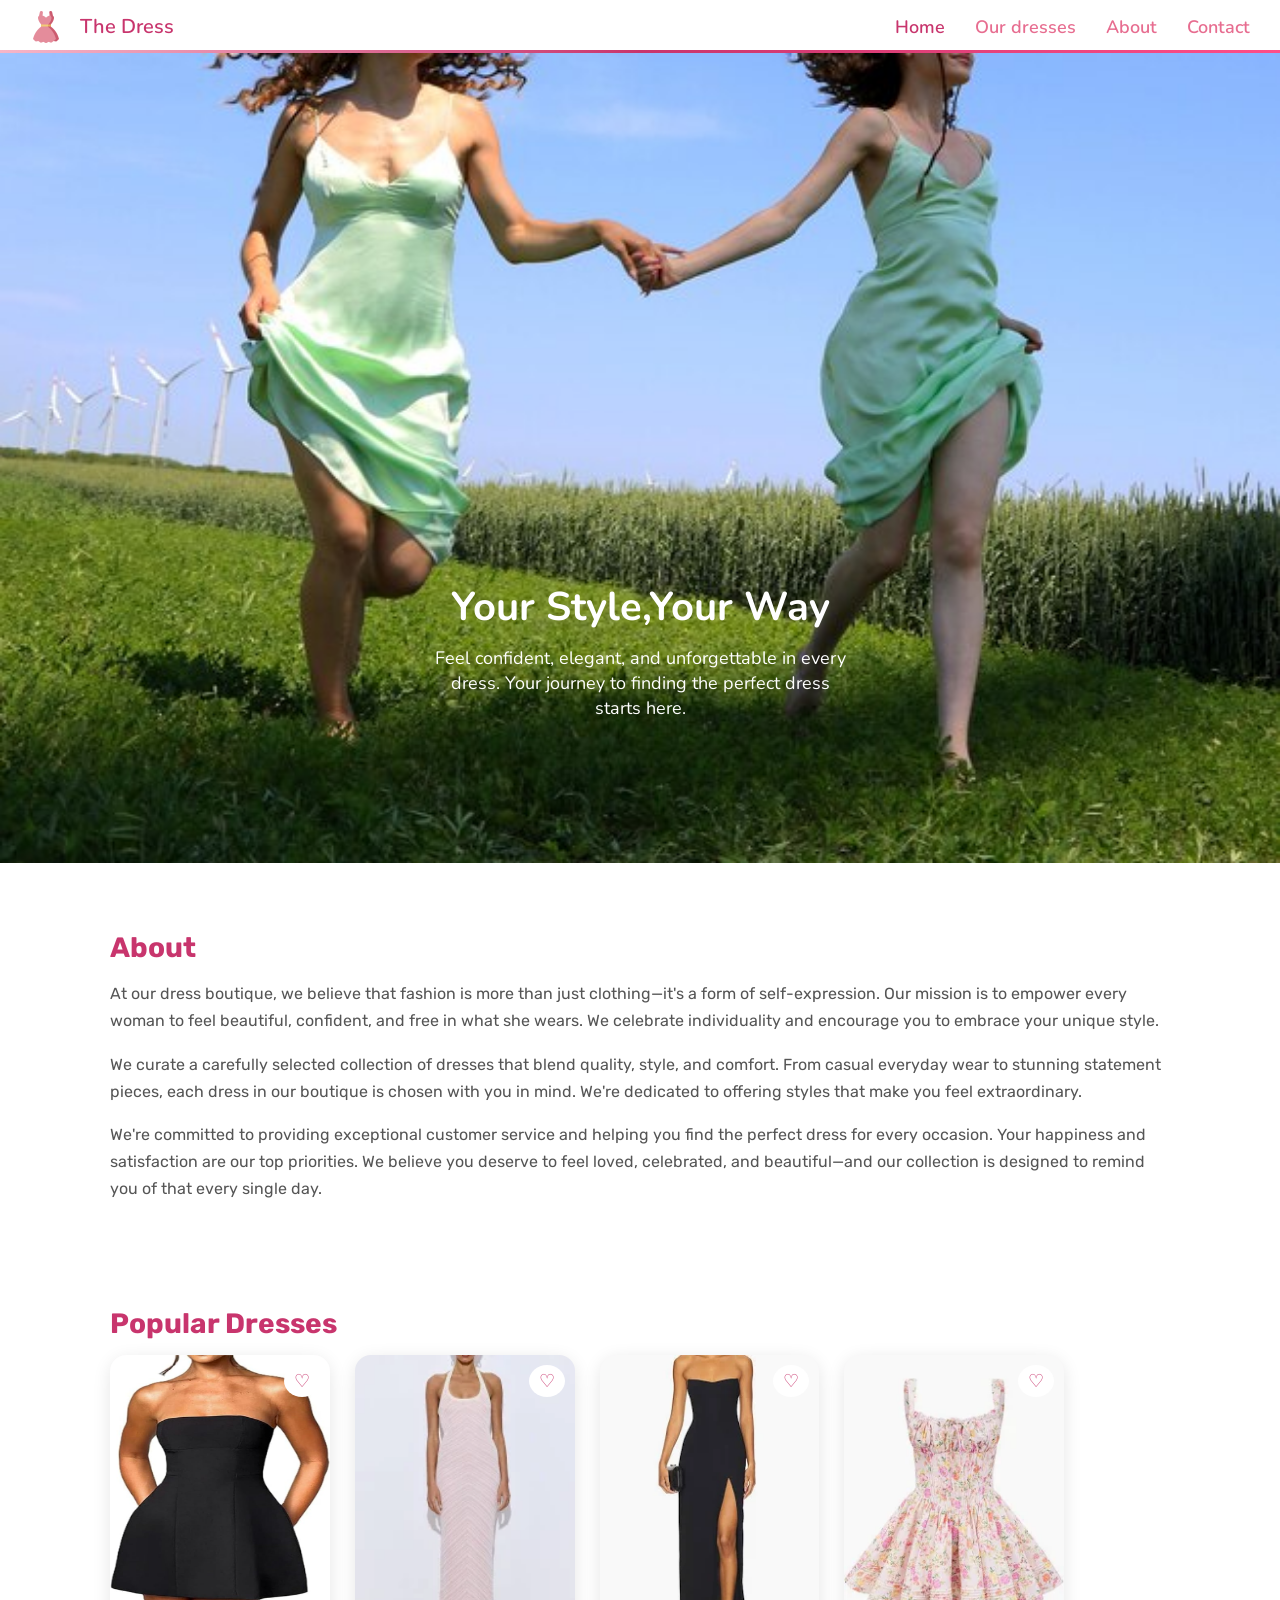
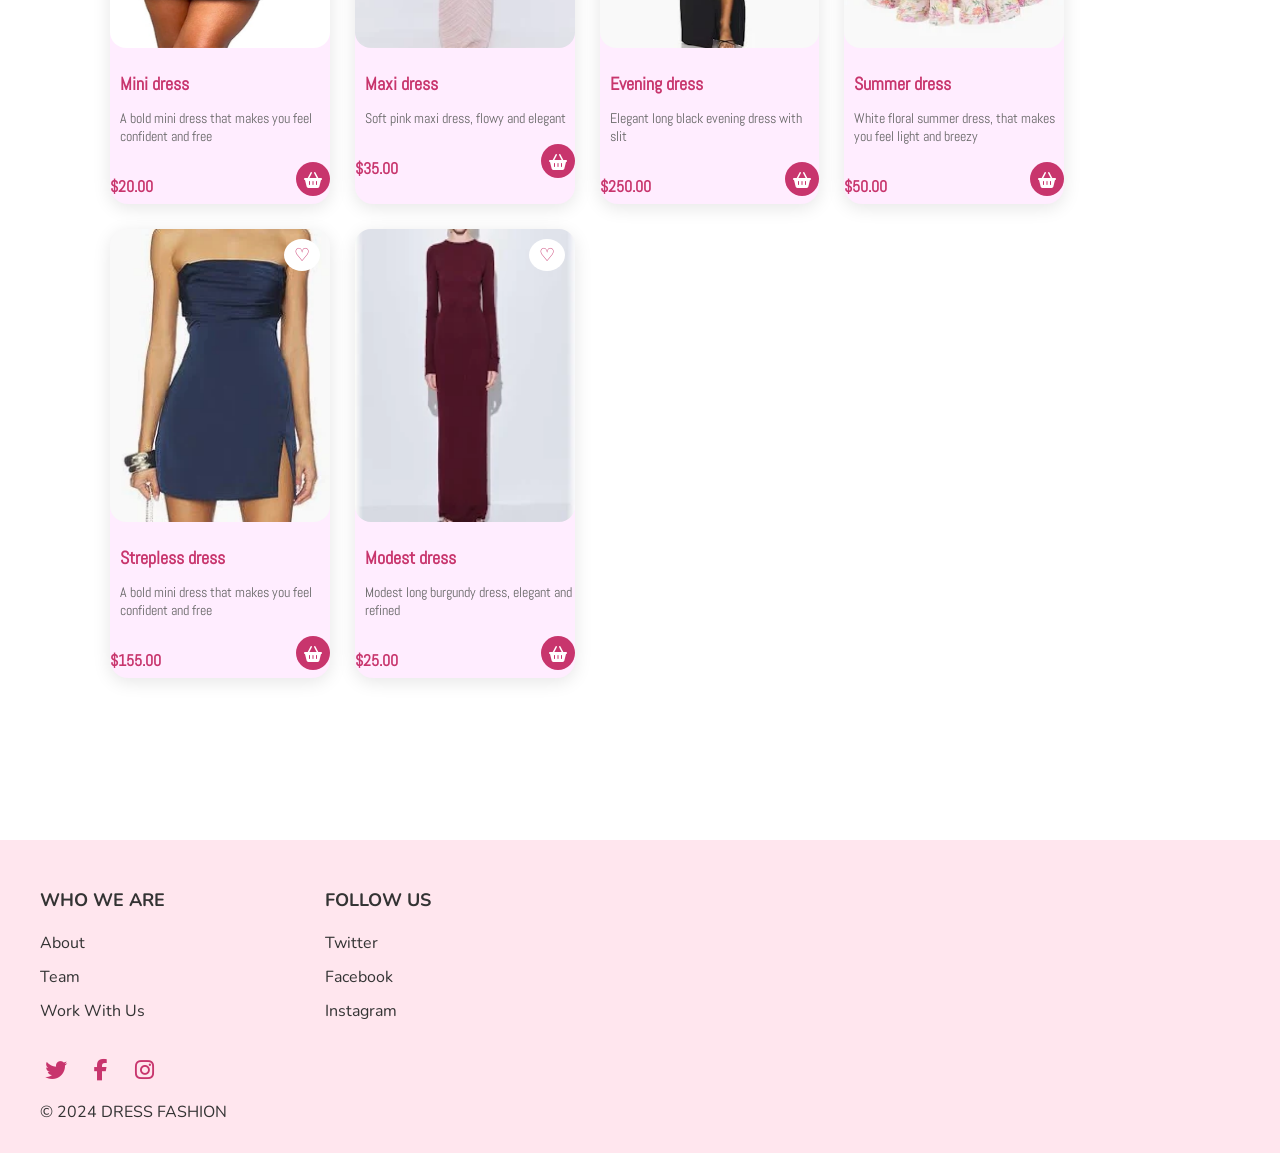
<file: index.html>
<!DOCTYPE html>
<html lang="en">

<head>
    <meta charset="UTF-8">
    <meta name="viewport" content="width=device-width, initial-scale=1.0">
    <title>Dress Shop</title>
    <link rel="stylesheet" href="index.css">
    <link rel="stylesheet" href="https://cdnjs.cloudflare.com/ajax/libs/font-awesome/6.5.0/css/all.min.css">
    <link rel="preconnect" href="https://fonts.googleapis.com">
    <link rel="preconnect" href="https://fonts.gstatic.com" crossorigin>
    <link
        href="https://fonts.googleapis.com/css2?family=Abel&family=Nunito:ital,wght@0,200..1000;1,200..1000&family=Rubik:ital,wght@0,300..900;1,300..900&display=swap"
        rel="stylesheet">
</head>

<body id="top">
    <header>
        <div class="logo_group">
            <img class="logo" src="images/dress_4305471.png" alt="Logo">
            <p>The Dress</p>
        </div>
        <a href="#menu" class="menu" aria-label="Open menu">
            <span></span>
            <span></span>
            <span></span>
        </a>
        <nav id="menu">
            <a href="#" class="close" aria-label="Close menu">✖</a>
            <a href="#" class="active">Home</a>
            <a href="about.html">Our dresses</a>
            <a href="#about_section">About</a>
            <a href="#footer_section">Contact</a>
        </nav>
    </header>
    <div id="wrapper">
        <main>
            <section class="hero">
                <div class="hero_text">
                    <h1>Your Style,Your Way</h1>
                    <p> Feel confident, elegant, and unforgettable in every dress. Your journey to finding the perfect
                        dress starts here. </p>
                </div>
                <img src="./images/girl_in_field.jpg" alt="dress">
            </section>
            <section id="about_section" class="about">
                <h2>About</h2>
                <p>At our dress boutique, we believe that fashion is more than just clothing—it's a form of
                    self-expression. Our mission is to empower every woman to feel beautiful, confident, and free in
                    what she wears. We celebrate individuality and encourage you to embrace your unique style.
                </p>
                <p>
                    We curate a carefully selected collection of dresses that blend quality, style, and comfort. From
                    casual everyday wear to stunning statement pieces, each dress in our boutique is chosen with you in
                    mind. We're dedicated to offering styles that make you feel extraordinary.
                </p>
                <p>
                    We're committed to providing exceptional customer service and helping you find the perfect dress for
                    every occasion. Your happiness and satisfaction are our top priorities. We believe you deserve to
                    feel loved, celebrated, and beautiful—and our collection is designed to remind you of that every
                    single day.
                </p>
            </section>
            <section class="popular">
                <h2>Popular Dresses</h2>
                <div class="cards">
                    <div class="card">
                        <img src="./images/mini_dress.jpg" alt="Mini Dress">
                        <span class="heart">♡</span>
                        <h3>Mini dress</h3>
                        <p>A bold mini dress that makes you feel confident and free</p>
                        <div class="card-bottom">
                            <span>$20.00</span>
                            <button class="cart-btn">
                                <i class="fa-solid fa-basket-shopping"></i>
                            </button>
                        </div>
                    </div>
                    <div class="card">
                        <img src="./images/maxi_dress.webp" alt="Maxi Dress">
                        <span class="heart">♡</span>
                        <h3>Maxi dress</h3>
                        <p>Soft pink maxi dress, flowy and elegant</p>
                        <div class="card-bottom">
                            <span>$35.00</span>
                            <button class="cart-btn">
                                <i class="fa-solid fa-basket-shopping"></i>
                            </button>
                        </div>
                    </div>
                    <div class="card">
                        <img src="./images/evening_dress.webp" alt="Evening Dress">
                        <span class="heart">♡</span>
                        <h3>Evening dress</h3>
                        <p>Elegant long black evening dress with slit</p>
                        <div class="card-bottom">
                            <span>$250.00</span>
                            <button class="cart-btn">
                                <i class="fa-solid fa-basket-shopping"></i>
                            </button>
                        </div>
                    </div>
                    <div class="card">
                        <img src="./images/summer_dress.webp" alt="Summer Dress">
                        <span class="heart">♡</span>
                        <h3>Summer dress</h3>
                        <p>White floral summer dress, that makes you feel light and breezy</p>
                        <div class="card-bottom">
                            <span>$50.00</span>
                            <button class="cart-btn">
                                <i class="fa-solid fa-basket-shopping"></i>
                            </button>
                        </div>
                    </div>
                    <div class="card">
                        <img src="./images/strepless_dress.webp" alt="Strepless Dress">
                        <span class="heart">♡</span>
                        <h3>Strepless dress</h3>
                        <p>A bold mini dress that makes you feel confident and free</p>
                        <div class="card-bottom">
                            <span>$155.00</span>
                            <button class="cart-btn">
                                <i class="fa-solid fa-basket-shopping"></i>
                            </button>
                        </div>
                    </div>
                    <div class="card">
                        <img src="./images/modest_dress.webp" alt="Modest Dress">
                        <span class="heart">♡</span>
                        <h3>Modest dress</h3>
                        <p>Modest long burgundy dress, elegant and refined</p>
                        <div class="card-bottom">
                            <span>$25.00</span>
                            <button class="cart-btn">
                                <i class="fa-solid fa-basket-shopping"></i>
                            </button>
                        </div>
                    </div>
                </div>
            </section>
        </main>
    </div>
    <footer>
        <section id="footer_section" class="footer-columns">
            <div class="footer-column">
                <h3>WHO WE ARE</h3>
                <a href="#about_section">About</a>
                <a href="#">Team</a>
                <a href="#">Work With Us</a>
            </div>

            <div class="footer-column">
                <h3>FOLLOW US</h3>
                <a href="https://www.twitter.com" target="_blank">Twitter</a>
                <a href="https://www.facebook.com" target="_blank">Facebook</a>
                <a href="https://www.instagram.com" target="_blank">Instagram</a>
            </div>
        </section>

        <div class="footer-bottom">
            <div class="social-icons">
                <a href="https://www.twitter.com" target="_blank">
                    <i class="fa-brands fa-twitter social-icon"></i>
                </a>

                <a href="https://www.facebook.com" target="_blank">
                    <i class="fa-brands fa-facebook-f social-icon"></i>
                </a>

                <a href="https://www.instagram.com" target="_blank">
                    <i class="fa-brands fa-instagram social-icon"></i>
                </a>
            </div>

            <p>© 2024 DRESS FASHION</p>
        </div>
    </footer>
    <a href="#top" class="scroll-top" aria-label="Back to top">
        <i class="fa-solid fa-arrow-up"></i>
    </a>
</body>

</html>
</file>
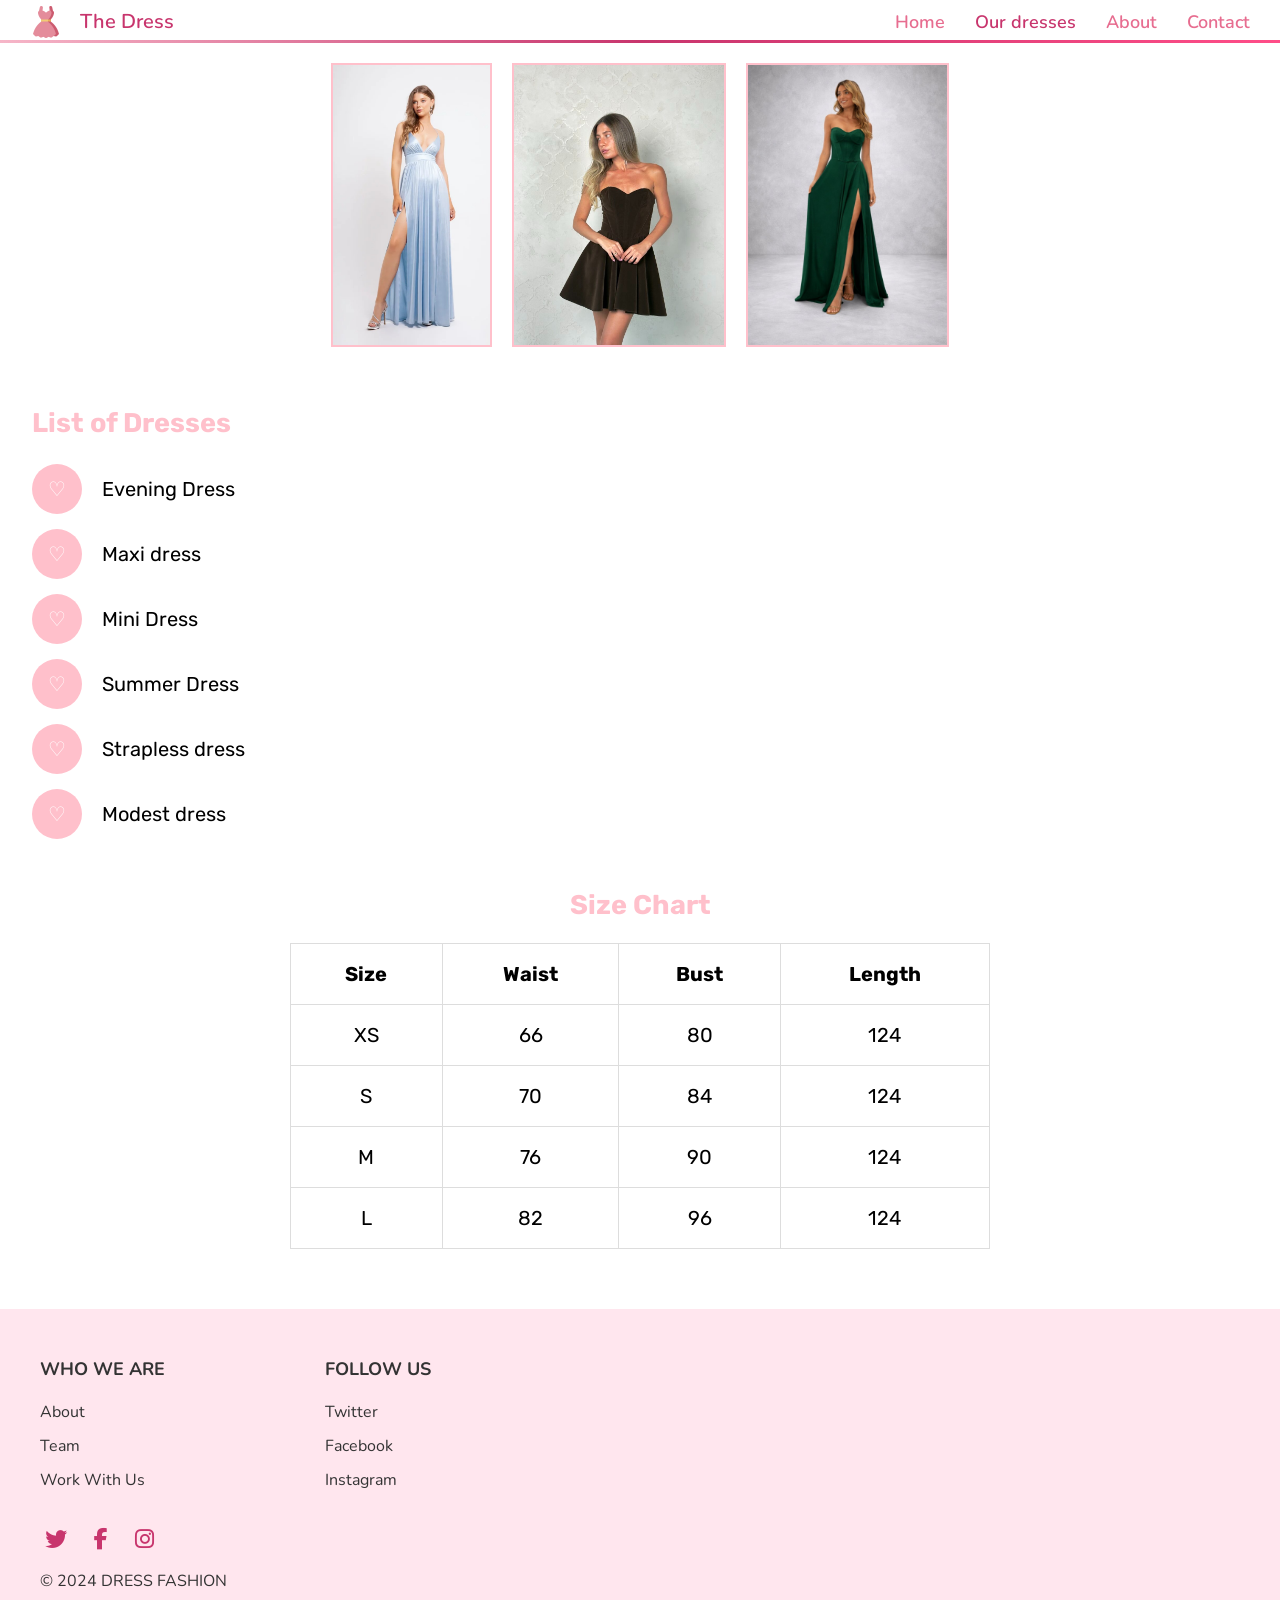
<file: about.html>
<!DOCTYPE html>
<html lang="en">

<head>
    <meta charset="UTF-8">
    <title>virtual-shop</title>
    <meta name="viewport" content="width=device-width, initial-scale=1.0">
    <link rel="stylesheet" href="about.css">
    <link rel="stylesheet" href="https://cdnjs.cloudflare.com/ajax/libs/font-awesome/6.5.0/css/all.min.css">
    <link rel="preconnect" href="https://fonts.googleapis.com">
    <link rel="preconnect" href="https://fonts.gstatic.com" crossorigin>
    <link
        href="https://fonts.googleapis.com/css2?family=Abel&family=Nunito:ital,wght@0,200..1000;1,200..1000&family=Rubik:ital,wght@0,300..900;1,300..900&display=swap"
        rel="stylesheet">
</head>

<body id="top">
    <header>
        <div class="logo_group">
            <img class="logo" src="images/dress_4305471.png" alt="Logo">
            <p>The Dress</p>
        </div>
        <a href="#menu" class="menu" aria-label="Open menu">
            <span></span>
            <span></span>
            <span></span>
        </a>
        <nav id="menu">
            <a href="#" class="close" aria-label="Close menu">✖</a>
            <a href="index.html">Home</a>
            <a href="about.html" class="active">Our dresses</a>
            <a href="index.html#about_section">About</a>
            <a href="#footer_section">Contact</a>
        </nav>
    </header>


    <main>
        <div class="dresses-gallery">
            <img class="dress-right" src="images/dress1.png" alt="Dress 1">
            <img class="dress-middle" src="images/dress2.png" alt="Dress 2">
            <img class="dress-left" src="images/dress3.png" alt="Dress 3">
        </div>

        <section class="list-section">
            <h2>List of Dresses</h2>

            <div class="list-item">
                <div class="icon-circle">♡</div>
                <p>Evening Dress</p>
            </div>

            <div class="list-item">
                <div class="icon-circle">♡</div>
                <p>Maxi dress</p>
            </div>

            <div class="list-item">
                <div class="icon-circle">♡</div>
                <p>Mini Dress</p>
            </div>

            <div class="list-item">
                <div class="icon-circle">♡</div>
                <p>Summer Dress</p>
            </div>
            <div class="list-item">
                <div class="icon-circle">♡</div>
                <p>Strapless dress</p>
            </div>
            <div class="list-item">
                <div class="icon-circle">♡</div>
                <p>Modest dress</p>
            </div>
        </section>

        <section class="size-section">
            <h2>Size Chart</h2>

            <div class="table-wrapper">
                <table class="size-table">
                    <tr>
                        <th>Size</th>
                        <th>Waist</th>
                        <th>Bust</th>
                        <th>Length</th>
                    </tr>

                    <tr>
                        <td>XS</td>
                        <td>66</td>
                        <td>80</td>
                        <td>124</td>
                    </tr>

                    <tr>
                        <td>S</td>
                        <td>70</td>
                        <td>84</td>
                        <td>124</td>
                    </tr>

                    <tr>
                        <td>M</td>
                        <td>76</td>
                        <td>90</td>
                        <td>124</td>
                    </tr>

                    <tr>
                        <td>L</td>
                        <td>82</td>
                        <td>96</td>
                        <td>124</td>
                    </tr>
                </table>
            </div>
        </section>

    </main>

    <footer>
        <section id="footer_section" class="footer-columns">
            <div class="footer-column">
                <h3>WHO WE ARE</h3>
                <a href="#">About</a>
                <a href="#">Team</a>
                <a href="#">Work With Us</a>
            </div>

            <div class="footer-column">
                <h3>FOLLOW US</h3>
                <a href="https://www.twitter.com" target="_blank">Twitter</a>
                <a href="https://www.facebook.com" target="_blank">Facebook</a>
                <a href="https://www.instagram.com" target="_blank">Instagram</a>
            </div>
        </section>

        <div class="footer-bottom">
            <div class="social-icons">
                <a href="https://www.twitter.com" target="_blank">
                    <i class="fa-brands fa-twitter social-icon"></i>
                </a>

                <a href="https://www.facebook.com" target="_blank">
                    <i class="fa-brands fa-facebook-f social-icon"></i>
                </a>

                <a href="https://www.instagram.com" target="_blank">
                    <i class="fa-brands fa-instagram social-icon"></i>
                </a>
            </div>

            <p>© 2024 DRESS FASHION</p>
        </div>
    </footer>
    <a href="#top" class="scroll-top" aria-label="Back to top">
        <i class="fa-solid fa-arrow-up"></i>
    </a>
</body>

</html>
</file>
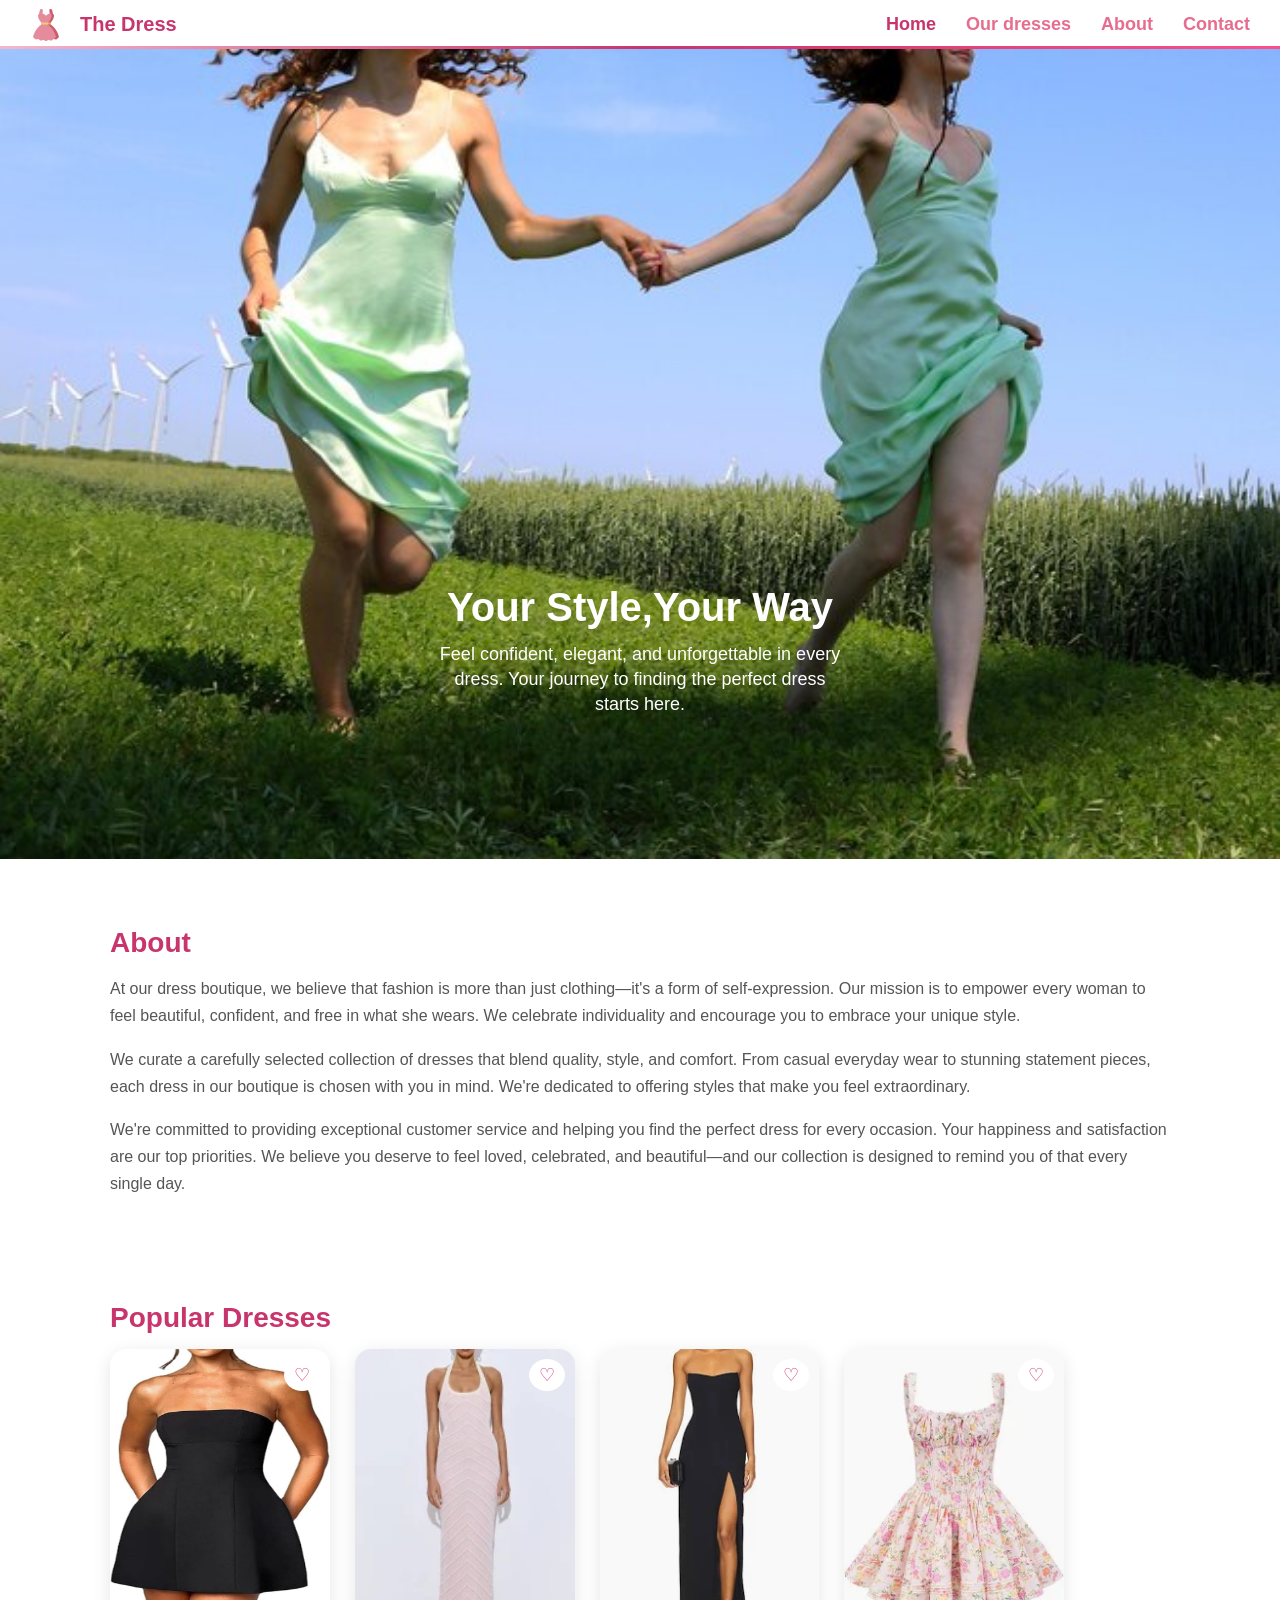
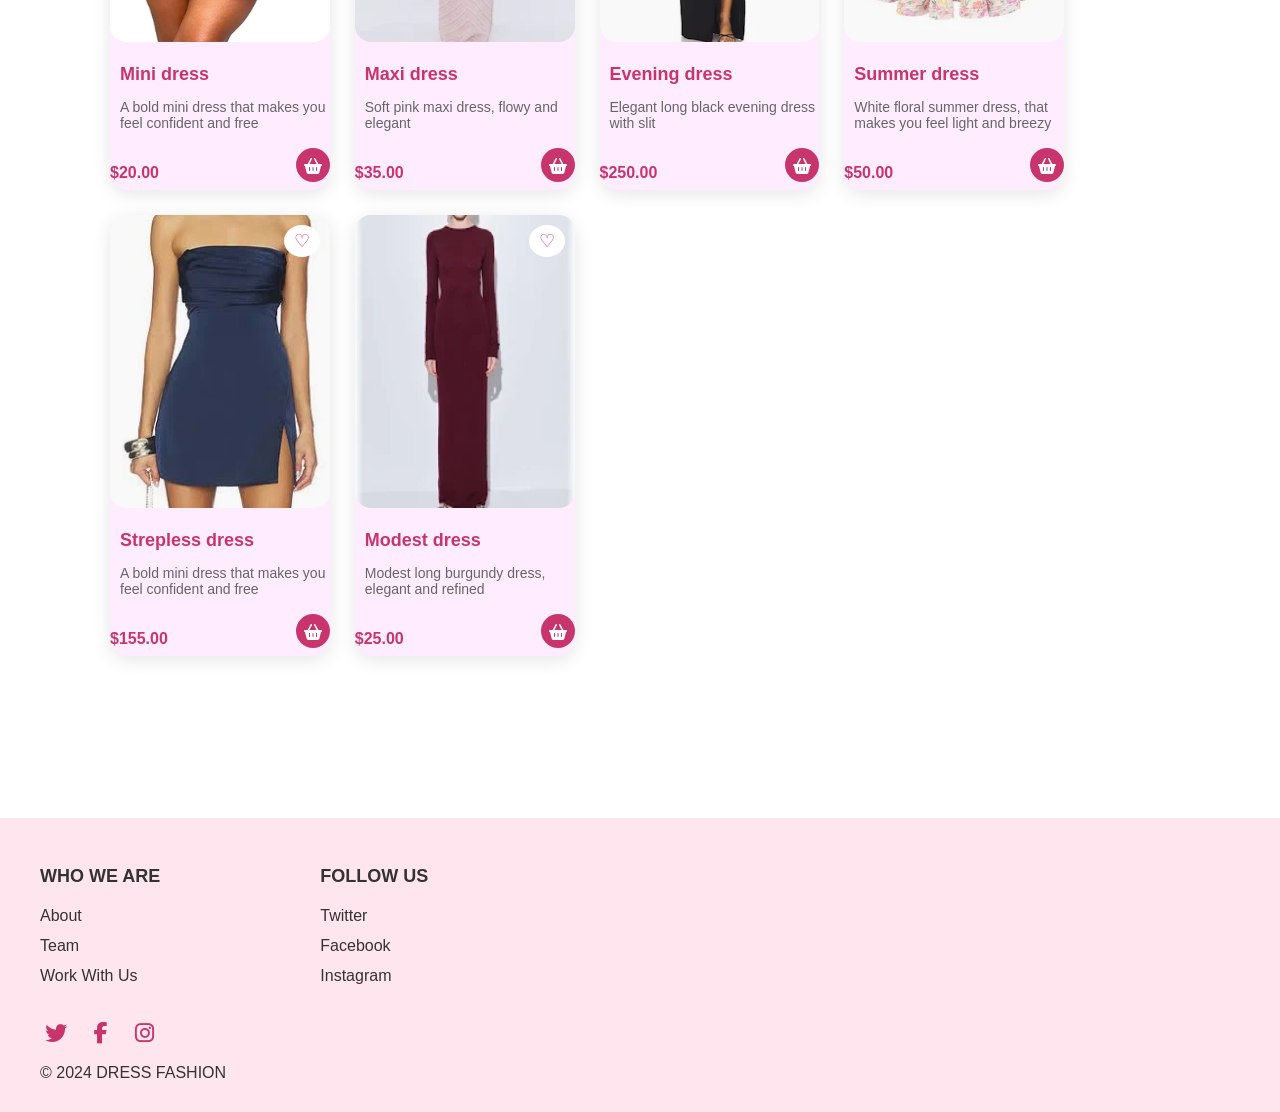
<file: home.html>
<!DOCTYPE html>
<html lang="en">

<head>
    <meta charset="UTF-8">
    <meta name="viewport" content="width=device-width, initial-scale=1.0">
    <title>Dress Shop</title>
    <link rel="stylesheet" href="home.css">
    <link rel="stylesheet" href="https://cdnjs.cloudflare.com/ajax/libs/font-awesome/6.5.0/css/all.min.css">
</head>

<body id="top">
    <header>
        <div class="logo_group">
            <img class="logo" src="images/dress_4305471.png" alt="Logo">
            <p>The Dress</p>
        </div>
        <a href="#menu" class="menu" aria-label="Open menu">
            <span></span>
            <span></span>
            <span></span>
        </a>
        <nav id="menu">
            <a href="#" class="close" aria-label="Close menu">✖</a>
            <a href="#" class="active">Home</a>
            <a href="about.html">Our dresses</a>
            <a href="#about_section">About</a>
            <a href="#footer_section">Contact</a>
        </nav>
    </header>
    <div id="wrapper">
        <main>
            <section class="hero">
                <div class="hero_text">
                    <h1>Your Style,Your Way</h1>
                    <p> Feel confident, elegant, and unforgettable in every dress. Your journey to finding the perfect
                        dress starts here. </p>
                </div>
                <img src="./images/girl_in_field.jpg" alt="dress">
            </section>
            <section id="about_section" class="about">
                <h2>About</h2>
                <p>At our dress boutique, we believe that fashion is more than just clothing—it's a form of
                    self-expression. Our mission is to empower every woman to feel beautiful, confident, and free in
                    what she wears. We celebrate individuality and encourage you to embrace your unique style.
                </p>
                <p>
                    We curate a carefully selected collection of dresses that blend quality, style, and comfort. From
                    casual everyday wear to stunning statement pieces, each dress in our boutique is chosen with you in
                    mind. We're dedicated to offering styles that make you feel extraordinary.
                </p>
                <p>
                    We're committed to providing exceptional customer service and helping you find the perfect dress for
                    every occasion. Your happiness and satisfaction are our top priorities. We believe you deserve to
                    feel loved, celebrated, and beautiful—and our collection is designed to remind you of that every
                    single day.
                </p>
            </section>
            <section class="popular">
                <h2>Popular Dresses</h2>
                <div class="cards">
                    <div class="card">
                        <img src="./images/mini_dress.jpg" alt="Mini Dress">
                        <span class="heart">♡</span>
                        <h3>Mini dress</h3>
                        <p>A bold mini dress that makes you feel confident and free</p>
                        <div class="card-bottom">
                            <span>$20.00</span>
                            <button class="cart-btn">
                                <i class="fa-solid fa-basket-shopping"></i>
                            </button>
                        </div>
                    </div>
                    <div class="card">
                        <img src="./images/maxi_dress.webp" alt="Maxi Dress">
                        <span class="heart">♡</span>
                        <h3>Maxi dress</h3>
                        <p>Soft pink maxi dress, flowy and elegant</p>
                        <div class="card-bottom">
                            <span>$35.00</span>
                            <button class="cart-btn">
                                <i class="fa-solid fa-basket-shopping"></i>
                            </button>
                        </div>
                    </div>
                    <div class="card">
                        <img src="./images/evening_dress.webp" alt="Evening Dress">
                        <span class="heart">♡</span>
                        <h3>Evening dress</h3>
                        <p>Elegant long black evening dress with slit</p>
                        <div class="card-bottom">
                            <span>$250.00</span>
                            <button class="cart-btn">
                                <i class="fa-solid fa-basket-shopping"></i>
                            </button>
                        </div>
                    </div>
                    <div class="card">
                        <img src="./images/summer_dress.webp" alt="Summer Dress">
                        <span class="heart">♡</span>
                        <h3>Summer dress</h3>
                        <p>White floral summer dress, that makes you feel light and breezy</p>
                        <div class="card-bottom">
                            <span>$50.00</span>
                            <button class="cart-btn">
                                <i class="fa-solid fa-basket-shopping"></i>
                            </button>
                        </div>
                    </div>
                    <div class="card">
                        <img src="./images/strepless_dress.webp" alt="Strepless Dress">
                        <span class="heart">♡</span>
                        <h3>Strepless dress</h3>
                        <p>A bold mini dress that makes you feel confident and free</p>
                        <div class="card-bottom">
                            <span>$155.00</span>
                            <button class="cart-btn">
                                <i class="fa-solid fa-basket-shopping"></i>
                            </button>
                        </div>
                    </div>
                    <div class="card">
                        <img src="./images/modest_dress.webp" alt="Modest Dress">
                        <span class="heart">♡</span>
                        <h3>Modest dress</h3>
                        <p>Modest long burgundy dress, elegant and refined</p>
                        <div class="card-bottom">
                            <span>$25.00</span>
                            <button class="cart-btn">
                                <i class="fa-solid fa-basket-shopping"></i>
                            </button>
                        </div>
                    </div>
                </div>
            </section>
        </main>
    </div>
    <footer>
        <section id="footer_section" class="footer-columns">
            <div class="footer-column">
                <h3>WHO WE ARE</h3>
                <a href="#footer">About</a>
                <a href="#footer">Team</a>
                <a href="#footer">Work With Us</a>
            </div>

            <div class="footer-column">
                <h3>FOLLOW US</h3>
                <a href="https://www.twitter.com" target="_blank">Twitter</a>
                <a href="https://www.facebook.com" target="_blank">Facebook</a>
                <a href="https://www.instagram.com" target="_blank">Instagram</a>
            </div>
        </section>

        <section class="footer-bottom">
            <div class="social-icons">
                <a href="https://www.twitter.com" target="_blank">
                    <i class="fa-brands fa-twitter social-icon"></i>
                </a>

                <a href="https://www.facebook.com" target="_blank">
                    <i class="fa-brands fa-facebook-f social-icon"></i>
                </a>

                <a href="https://www.instagram.com" target="_blank">
                    <i class="fa-brands fa-instagram social-icon"></i>
                </a>
            </div>

            <p>© 2024 DRESS FASHION</p>
        </section>
    </footer>
    <a href="#top" class="scroll-top" aria-label="Back to top">
        <i class="fa-solid fa-arrow-up"></i>
    </a>
</body>

</html>
</file>
<file: index.css>
html {
    scroll-behavior: smooth;
}

#wrapper {
    max-width: 1200px;
    margin: 0 auto;
    padding: 0 20px;

}

body {
    font-family: 'Nunito', sans-serif;
    background-color: white;
    color: #333;
    overflow-x: hidden;
    margin: 0 0;
}

header {
    width: 100%;
    display: flex;
    align-items: center;
    justify-content: space-between;
    padding: 5px 30px;
    box-sizing: border-box;
    background-color: white;
    position: relative;
    font-family: 'Nunito', sans-serif;

}

header::after {
    content: "";
    position: absolute;
    bottom: 0;
    left: 0;
    width: 100%;
    height: 3px;

    background: linear-gradient(to right,
            #f6b6c8,
            #c8356d,
            #ff4d88);
}

.logo_group {
    display: flex;
    align-items: center;
    gap: 10px;
}

.logo_group img {
    width: 32px;
    height: 32px;
    display: block;

}

.logo_group p {
    font-size: 20px;
    font-weight: 600;
    color: #c8356d;
    margin: 8px;
    font-family: 'Nunito', sans-serif;

}

nav {
    display: flex;
    gap: 30px;
}

nav a {
    text-decoration: none;
    color: #e76d90;
    font-size: 18px;
    font-weight: 600;
}

nav a:hover,
nav a:focus,
nav a.active {
    color: #c8356d;
}


.menu {
    display: none;
    width: 38px;
    height: 38px;
    border-radius: 50%;
    align-items: center;
    justify-content: center;
    flex-direction: column;
    gap: 5px;
    cursor: pointer;
    background-color: white;
    z-index: 30;
    text-decoration: none;
}

.menu span {
    width: 20px;
    height: 3px;
    background-color: #c8356d;
    border-radius: 3px;
}

.close {
    display: none;
}

.hero {
    position: relative;
    width: 100vw;
    height: 90vh;
    margin-left: calc(50% - 50vw);
    overflow: hidden;
    display: flex;
    align-items: center;
    justify-content: center;
}

.hero_text {
    position: absolute;
    left: 50%;
    bottom: 15%;
    transform: translateX(-50%);
    width: min(75%, 420px);
    padding: clamp(10px, 2.5vw, 20px);
    color: white;
    text-align: center;
    z-index: 2;
}

.hero_text h1 {
    font-size: clamp(20px, 4vw, 40px);
    margin-bottom: 12px;
    font-family: 'Nunito', sans-serif;

}

.hero_text p {
    font-size: clamp(12px, 2vw, 18px);
    line-height: 1.4;
    margin: 0 auto;
    max-width: 45ch;
    font-family: 'Nunito', sans-serif;

}

.hero img {
    width: 100%;
    height: 100%;
    display: block;
    object-fit: fill;
    position: absolute;
    top: 0;
    left: 0;
}

.about {
    padding: 45px 70px;
}

.about h2,
.popular h2 {
    color: #c8356d;
    font-size: 28px;
    margin-bottom: 15px;
    font-family: 'Rubik', sans-serif;
}

.about p {
    line-height: 1.7;
    color: #555;
    font-family: 'Rubik', sans-serif;
}

.popular {
    padding: 20px 70px 70px;
}

.cards {
    display: grid;
    width: 90%;
    grid-template-columns: repeat(auto-fit, minmax(200px, 1fr));
    gap: 25px;
    justify-items: center;
    padding-bottom: 32px;
}

.card {
    width: 100%;
    max-width: 280px;
    justify-self: center;
    background-color: #ffedff;
    border-radius: 18px;
    padding: 0px;
    box-shadow: 0 4px 18px rgba(0, 0, 0, 0.1);
    position: relative;
}

.card img {
    width: 100%;
    aspect-ratio: 3 / 4;
    border-radius: 16px;
    overflow: hidden;
    background-color: white;
}

.heart {
    position: absolute;
    top: 10px;
    right: 10px;
    width: 20px;
    height: 20px;
    display: flex;
    align-items: center;
    justify-content: center;
    font-size: 18px;
    color: #c8356d;
    background-color: white;
    border-radius: 50%;
    padding: 6px 8px;
    cursor: pointer;
}

.heart:hover {
    color: #ff4d88;
    transform: scale(1.2);
}

.card h3 {
    font-size: 18px;
    color: #c8356d;
    margin-bottom: 8px;
    margin-left: 10px;
    text-align: left;
    font-family: 'Abel', sans-serif;
}

.card p {
    font-size: 14px;
    color: #666666;
    margin-bottom: 15px;
    margin-left: 10px;
    text-align: left;
    padding-bottom: 10px;
    font-family: 'Abel', sans-serif;

}

.card-bottom {
    display: flex;
    justify-content: space-between;
    align-items: center;
}

.card-bottom span {
    color: #c8356d;
    font-weight: bold;
    font-family: 'Abel', sans-serif;

}

.card-bottom button {
    position: relative;
    width: 34px;
    height: 34px;
    bottom: 8px;
    border: none;
    border-radius: 50%;
    background-color: #c8356d;
    color: white;
    font-size: 22px;
    cursor: pointer;
}

.cart-btn i {
    font-size: 16px;
    color: white;
}

.cart-btn:hover {
    background-color: #ce2152;
}

.cart-btn:hover i {
    color: white;
}

footer {
    margin-top: 60px;
    background-color: #ffe6ee;
    padding: 30px 40px;
}

.footer-columns {
    display: flex;
    gap: 160px;
    flex-wrap: wrap;
}

.footer-column h3 {
    font-size: 18px;
    color: #333333;
    margin-bottom: 20px;
    font-family: 'Nunito', sans-serif;
}

.footer-column a {
    display: block;
    text-decoration: none;
    color: #333333;
    font-size: 16px;
    margin-bottom: 12px;
}

.footer-bottom {
    margin-top: 25px;
}


.social-icons {
    display: flex;
    gap: 22px;
    margin-bottom: 15px;
}

.social-icon {
    font-size: 22px;
    color: #c8356d;
    cursor: pointer;
    transition: 0.3s;
    padding: 0 0 5px 5px;
}

.social-icons a {
    color: #d63384;
    text-decoration: none;
}


.social-icon:hover {
    background-color: #ffedff;
    color: #c8356d;
    transform: scale(1.2);
}

.footer-bottom p {
    font-size: 16px;
    color: #333333;
    margin: 5px 5px 0 0;
    font-family: 'Nunito', sans-serif;

}

.scroll-top {
    position: fixed;
    bottom: 30px;
    right: 30px;
    width: 48px;
    height: 48px;
    border-radius: 50%;
    background-color: #c8356d;
    color: white;
    display: flex;
    align-items: center;
    justify-content: center;
    text-decoration: none;
    font-size: 18px;
    box-shadow: 0 4px 12px rgba(0, 0, 0, 0.2);
    z-index: 100;
    opacity: 0;
    transition: background-color 0.3s, transform 0.3s;
    animation: showScrollTop linear forwards;
    animation-timeline: scroll(root);
    animation-range: 50px 150px;
}

.scroll-top:hover {
    background-color: #a82856;
    transform: scale(1.1);
}

@keyframes showScrollTop {
    to {
        opacity: 1;
    }
}

/* Responsive Design - Tablet */
@media (max-width: 1024px) {
    .about {
        padding: 40px 40px;
    }

    .popular {
        padding: 20px 40px 60px;
    }

    .hero_text {
        padding: 50px 20px 30px;
        width: 90%;
        font-family: 'Nunito', sans-serif;

    }

    .hero_text h1 {
        font-size: 32px;
        font-family: 'Nunito', sans-serif;

    }

    .cards {
        gap: 15px;
        padding: 12px;
        grid-template-columns: repeat(auto-fit, minmax(180px, 1fr));
    }

    .card {
        max-width: 180px;
    }
}

@media (max-width: 768px) {
    header {
        width: 100%;
        height: 62px;
        margin-top: 18px;
        padding: 0 18px;
        position: relative;
        font-family: 'Nunito', sans-serif;
    }

    .menu {
        display: flex;
    }

    nav {
        position: fixed;
        top: 0;
        right: -260px;
        width: 240px;
        height: 100vh;
        background-color: white;
        border-left: 6px solid #f6b6c8;
        box-shadow: -8px 0 22px rgba(200, 53, 109, 0.18);
        display: flex;
        flex-direction: column;
        align-items: center;
        gap: 24px;
        padding-top: 90px;
        transition: right 0.35s ease;
        z-index: 20;
    }

    nav:target {
        right: 0;
    }

    .close {
        display: block;
        position: absolute;
        top: 20px;
        right: 20px;
        font-size: 24px;
        color: white;
        text-decoration: none;
        cursor: pointer;
    }

    nav a {
        color: #c8356d;
        font-size: 20px;
        font-family: 'Nunito', sans-serif;
    }

    .hero {
        flex-direction: column;
    }

    .hero_text {
        top: 60%;
        width: 78%;
        padding: 10px;
        font-family: 'Nunito', sans-serif;

    }

    .hero_text h1 {
        font-size: clamp(18px, 6vw, 26px);
        margin-bottom: 6px;
        font-family: 'Nunito', sans-serif;
    }

    .hero_text p {
        font-size: clamp(11px, 3vw, 14px);
        line-height: 1.3;
        font-family: 'Nunito', sans-serif;

    }

    .hero img {
        width: 100vw;
    }

    .about {
        padding: 30px 20px;
    }

    .about h2,
    .popular h2 {
        font-size: 24px;
        font-family: 'Rubik', sans-serif;
    }

    .about p {
        font-size: 14px;
        font-family: 'Rubik', sans-serif;
    }

    .popular {
        padding: 20px 20px 40px;
    }

    .cards {
        grid-template-columns: repeat(auto-fit, minmax(160px, 1fr));
        padding: 12px;
        gap: 15px;
    }

    .card {
        max-width: 160px;
    }

    .card img {
        height: 150px;
    }

    .footer-columns {
        flex-direction: column;
        gap: 30px;
    }
}
</file>
<file: about.css>
html {
    scroll-behavior: smooth;
}

body {
    margin: 0;
    font-family: 'Nunito', sans-serif;
    overflow-x: hidden;
}

header {
    width: 100%;
    display: flex;
    align-items: center;
    justify-content: space-between;
    padding: 0 30px;
    box-sizing: border-box;
    background-color: white;
    position: relative;
    font-family: 'Nunito', sans-serif;
}

header::after {
    content: "";
    position: absolute;
    bottom: 0;
    left: 0;
    width: 100%;
    height: 3px;

    background: linear-gradient(to right,
            #f6b6c8,
            #c8356d,
            #ff4d88);
}

.logo_group {
    display: flex;
    align-items: center;
    gap: 10px;
}

.logo_group img {
    width: 32px;
    height: 32px;
}

.logo_group p {
    font-size: 20px;
    font-weight: 600;
    color: #c8356d;
    margin: 8px;
    font-family: 'Nunito', sans-serif;

}

nav {
    display: flex;
    gap: 30px;
}

nav a {
    text-decoration: none;
    color: #e76d90;
    font-size: 18px;
    font-weight: 600;
    font-family: 'Nunito', sans-serif;

}

nav a:hover,
nav a:focus,
nav a.active {
    color: #c8356d;
}

.menu {
    display: none;
    width: 40px;
    height: 40px;
    border-radius: 50%;
    align-items: center;
    justify-content: center;
    flex-direction: column;
    gap: 5px;
    cursor: pointer;
    background-color: white;
    z-index: 30;
    text-decoration: none;
}

.menu span {
    width: 20px;
    height: 3px;
    background-color: #c8356d;
    border-radius: 3px;
    font-family: 'Nunito', sans-serif;

}

.close {
    display: none;
}

.dresses-gallery {
    display: flex;
    flex-wrap: wrap;
    gap: 20px;
    padding: 20px;
    justify-content: center;
    align-items: center;
}

.dresses-gallery img {
    height: 280px;
    width: auto;
    max-width: 100%;
    border: 2px solid #FFC0CB;
}

.list-section {
    margin-left: 32px;
    margin-top: 40px;
}

.list-section h2 {
    color: #FFC0CB;
    font-size: 27px;
    margin-bottom: 25px;
    font-family: 'Rubik', sans-serif;

}

.list-item {
    display: flex;
    align-items: center;
    margin-bottom: 15px;
}

.icon-circle {
    width: 50px;
    height: 50px;
    border-radius: 50%;
    background-color: #FFC0CB;
    color: white;

    display: flex;
    align-items: center;
    justify-content: center;

    font-size: 20px;
    margin-right: 20px;
}

.list-item p {
    font-size: 20px;
    margin: 0;
    color: black;
    font-family: 'Rubik', sans-serif;

}

.size-section {
    margin-top: 50px;
    margin-left: 32px;
    margin-right: 32px;
}

.size-section h2 {
    text-align: center;
    color: #FFC0CB;
    font-size: 27px;
    font-family: 'Rubik', sans-serif;

}

.table-wrapper {
    width: 100%;
    overflow-x: auto;
}

.size-table {
    border-collapse: collapse;
    width: 700px;
    max-width: 100%;
    margin: 0 auto;
    text-align: center;
    font-size: 20px;
}

.size-table th,
.size-table td {
    border: 1px solid #dddddd;
    padding: 18px;
    font-family: 'Rubik', sans-serif;

}

.size-table th {
    font-weight: bold;
    font-family: 'Rubik', sans-serif;

}

footer {
    margin-top: 60px;
    background-color: #ffe6ee;
    padding: 30px 40px;
}

.footer-columns {
    display: flex;
    gap: 160px;
    flex-wrap: wrap;
}

.footer-column h3 {
    font-size: 18px;
    color: #333333;
    margin-bottom: 20px;
    font-family: 'Nunito', sans-serif;

}

.footer-column a {
    display: block;
    text-decoration: none;
    color: #333333;
    font-size: 16px;
    margin-bottom: 12px;
}

.footer-bottom {
    margin-top: 25px;
}

.social-icons {
    display: flex;
    gap: 22px;
    margin-bottom: 15px;
}

.social-icons a {
    color: #d63384;
    text-decoration: none;
}

.social-icon {
    font-size: 22px;
    color: #c8356d;
    cursor: pointer;
    transition: 0.3s;
    padding: 0 0 5px 5px;
}

.social-icon:hover {
    background-color: #ffedff;
    color: #c8356d;
    transform: scale(1.2);
}

.footer-bottom p {
    font-size: 16px;
    color: #333333;
    margin: 0;
    font-family: 'Nunito', sans-serif;
}

.scroll-top {
    position: fixed;
    bottom: 30px;
    right: 30px;
    width: 48px;
    height: 48px;
    border-radius: 50%;
    background-color: #c8356d;
    color: white;
    display: flex;
    align-items: center;
    justify-content: center;
    text-decoration: none;
    font-size: 18px;
    box-shadow: 0 4px 12px rgba(0, 0, 0, 0.2);
    z-index: 100;
    opacity: 0;
    transition: background-color 0.3s, transform 0.3s;
    animation: showScrollTop linear forwards;
    animation-timeline: scroll(root);
    animation-range: 50px 150px;
}

.scroll-top:hover {
    background-color: #a82856;
    transform: scale(1.1);
}

@keyframes showScrollTop {
    to {
        opacity: 1;
    }
}

@media screen and (max-width: 1024px) {
    .dresses-gallery img {
        height: 220px;
    }
}

@media screen and (max-width: 768px) {
    header {
        width: 100%;
        height: 62px;
        margin-top: 18px;
        padding: 0 18px;
        position: relative;
        flex-direction: row;
        align-items: center;
        font-family: 'Nunito', sans-serif;

    }

    .menu {
        display: flex;
    }

    nav {
        position: fixed;
        top: 0;
        right: -260px;
        width: 240px;
        height: 100vh;
        background-color: white;
        border-left: 6px solid #f6b6c8;
        box-shadow: -8px 0 22px rgba(200, 53, 109, 0.18);
        display: flex;
        flex-direction: column;
        align-items: center;
        gap: 24px;
        padding-top: 90px;
        transition: right 0.35s ease;
        z-index: 20;
        font-family: 'Nunito', sans-serif;

    }

    nav:target {
        right: 0;
    }

    .close {
        display: block;
        position: absolute;
        top: 20px;
        right: 20px;
        font-size: 24px;
        color: white;
        text-decoration: none;
        cursor: pointer;
    }

    nav a {
        color: #c8356d;
        font-size: 20px;
        font-family: 'Nunito', sans-serif;
    }

    .dresses-gallery img {
        height: 180px;
        width: auto;
    }

    .footer-columns {
        flex-direction: column;
        gap: 30px;
    }
}

@media screen and (max-width: 480px) {
    .dresses-gallery img {
        height: 140px;
    }
}
</file>
<file: home.css>
html {
    scroll-behavior: smooth;
}

#wrapper {
    max-width: 1200px;
    margin: 0 auto;
    padding: 0 20px;

}

body {
    font-family: Arial, sans-serif;
    background-color: white;
    color: #333;
    overflow-x: hidden;
    margin: 0 0;
}

header {
    width: 100%;
    display: flex;
    align-items: center;
    justify-content: space-between;
    padding: 5px 30px;
    box-sizing: border-box;
    background-color: white;
    position: relative;
}

header::after {
    content: "";
    position: absolute;
    bottom: 0;
    left: 0;
    width: 100%;
    height: 3px;

    background: linear-gradient(to right,
            #f6b6c8,
            #c8356d,
            #ff4d88);
}

.logo_group {
    display: flex;
    align-items: center;
    gap: 10px;
}

.logo_group img {
    width: 32px;
    height: 32px;
    display: block;

}

.logo_group p {
    font-size: 20px;
    font-weight: 600;
    color: #c8356d;
    margin: 8px;
}

nav {
    display: flex;
    gap: 30px;
}

nav a {
    text-decoration: none;
    color: #e76d90;
    font-size: 18px;
    font-weight: 600;
}

nav a:hover,
nav a:focus,
nav a.active {
    color: #c8356d;
}


.menu {
    display: none;
    width: 38px;
    height: 38px;
    border-radius: 50%;
    align-items: center;
    justify-content: center;
    flex-direction: column;
    gap: 5px;
    cursor: pointer;
    background-color: white;
    z-index: 30;
    text-decoration: none;
}

.menu span {
    width: 20px;
    height: 3px;
    background-color: #c8356d;
    border-radius: 3px;
}

.close {
    display: none;
}

.hero {
    position: relative;
    width: 100vw;
    height: 90vh;
    margin-left: calc(50% - 50vw);
    overflow: hidden;
    display: flex;
    align-items: center;
    justify-content: center;
}

.hero_text {
    position: absolute;
    left: 50%;
    bottom: 15%;
    transform: translateX(-50%);
    width: min(75%, 420px);
    padding: clamp(10px, 2.5vw, 20px);
    color: white;
    text-align: center;
    z-index: 2;
}

.hero_text h1 {
    font-size: clamp(20px, 4vw, 40px);
    margin-bottom: 12px;
}

.hero_text p {
    font-size: clamp(12px, 2vw, 18px);
    line-height: 1.4;
    margin: 0 auto;
    max-width: 45ch;
}

.hero img {
    width: 100%;
    height: 100%;
    display: block;
    object-fit: fill;
    position: absolute;
    top: 0;
    left: 0;
}

.about {
    padding: 45px 70px;
}

.about h2,
.popular h2 {
    color: #c8356d;
    font-size: 28px;
    margin-bottom: 15px;
}

.about p {
    line-height: 1.7;
    color: #555;
}

.popular {
    padding: 20px 70px 70px;
}

.cards {
    display: grid;
    width: 90%;
    grid-template-columns: repeat(auto-fit, minmax(200px, 1fr));
    gap: 25px;
    justify-items: center;
    padding-bottom: 32px;
}

.card {
    width: 100%;
    max-width: 280px;
    justify-self: center;
    background-color: #ffedff;
    border-radius: 18px;
    padding: 0px;
    box-shadow: 0 4px 18px rgba(0, 0, 0, 0.1);
    position: relative;
}

.card img {
    width: 100%;
    aspect-ratio: 3 / 4;
    border-radius: 16px;
    overflow: hidden;
    background-color: white;
}

.heart {
    position: absolute;
    top: 10px;
    right: 10px;
    width: 20px;
    height: 20px;
    display: flex;
    align-items: center;
    justify-content: center;
    font-size: 18px;
    color: #c8356d;
    background-color: white;
    border-radius: 50%;
    padding: 6px 8px;
    cursor: pointer;
}

.heart:hover {
    color: #ff4d88;
    transform: scale(1.2);
}

.card h3 {
    font-size: 18px;
    color: #c8356d;
    margin-bottom: 8px;
    margin-left: 10px;
    text-align: left;
}

.card p {
    font-size: 14px;
    color: #666666;
    margin-bottom: 15px;
    margin-left: 10px;
    text-align: left;
    padding-bottom: 10px;
}

.card-bottom {
    display: flex;
    justify-content: space-between;
    align-items: center;
}

.card-bottom span {
    color: #c8356d;
    font-weight: bold;
}

.card-bottom button {
    position: relative;
    width: 34px;
    height: 34px;
    bottom: 8px;
    border: none;
    border-radius: 50%;
    background-color: #c8356d;
    color: white;
    font-size: 22px;
    cursor: pointer;
}

.cart-btn i {
    font-size: 16px;
    color: white;
}

.cart-btn:hover {
    background-color: #ce2152;
}

.cart-btn:hover i {
    color: white;
}

footer {
    margin-top: 60px;
    background-color: #ffe6ee;
    padding: 30px 40px;
}

.footer-columns {
    display: flex;
    gap: 160px;
    flex-wrap: wrap;
}

.footer-column h3 {
    font-size: 18px;
    color: #333333;
    margin-bottom: 20px;
}

.footer-column a {
    display: block;
    text-decoration: none;
    color: #333333;
    font-size: 16px;
    margin-bottom: 12px;
}

.footer-bottom {
    margin-top: 25px;
}


.social-icons {
    display: flex;
    gap: 22px;
    margin-bottom: 15px;
}

.social-icon {
    font-size: 22px;
    color: #c8356d;
    cursor: pointer;
    transition: 0.3s;
    padding: 0 0 5px 5px;
}

.social-icons a {
    color: #d63384;
    text-decoration: none;
}


.social-icon:hover {
    background-color: #ffedff;
    color: #c8356d;
    transform: scale(1.2);
}

.footer-bottom p {
    font-size: 16px;
    color: #333333;
    margin: 5px 5px 0 0;
}

.scroll-top {
    position: fixed;
    bottom: 30px;
    right: 30px;
    width: 48px;
    height: 48px;
    border-radius: 50%;
    background-color: #c8356d;
    color: white;
    display: flex;
    align-items: center;
    justify-content: center;
    text-decoration: none;
    font-size: 18px;
    box-shadow: 0 4px 12px rgba(0, 0, 0, 0.2);
    z-index: 100;
    opacity: 0;
    transition: background-color 0.3s, transform 0.3s;
    animation: showScrollTop linear forwards;
    animation-timeline: scroll(root);
    animation-range: 50px 150px;
}

.scroll-top:hover {
    background-color: #a82856;
    transform: scale(1.1);
}

@keyframes showScrollTop {
    to {
        opacity: 1;
    }
}

/* Responsive Design - Tablet */
@media (max-width: 1024px) {
    .about {
        padding: 40px 40px;
    }

    .popular {
        padding: 20px 40px 60px;
    }

    .hero_text {
        padding: 50px 20px 30px;
        width: 90%;
    }

    .hero_text h1 {
        font-size: 32px;
    }

    .cards {
        gap: 15px;
        padding: 12px;
        grid-template-columns: repeat(auto-fit, minmax(180px, 1fr));
    }

    .card {
        max-width: 180px;
    }
}

@media (max-width: 768px) {
    header {
        width: 100%;
        height: 62px;
        margin-top: 18px;
        padding: 0 18px;
        position: relative;
    }

    .menu {
        display: flex;
    }

    nav {
        position: fixed;
        top: 0;
        right: -260px;
        width: 240px;
        height: 100vh;
        background-color: white;
        border-left: 6px solid #f6b6c8;
        box-shadow: -8px 0 22px rgba(200, 53, 109, 0.18);
        display: flex;
        flex-direction: column;
        align-items: center;
        gap: 24px;
        padding-top: 90px;
        transition: right 0.35s ease;
        z-index: 20;
    }

    nav:target {
        right: 0;
    }

    .close {
        display: block;
        position: absolute;
        top: 20px;
        right: 20px;
        font-size: 24px;
        color: white;
        text-decoration: none;
        cursor: pointer;
    }

    nav a {
        color: #c8356d;
        font-size: 20px;
    }

    .hero {
        flex-direction: column;
    }

    .hero_text {
        top: 60%;
        width: 78%;
        padding: 10px;
    }

    .hero_text h1 {
        font-size: clamp(18px, 6vw, 26px);
        margin-bottom: 6px;
    }

    .hero_text p {
        font-size: clamp(11px, 3vw, 14px);
        line-height: 1.3;
    }

    .hero img {
        width: 100vw;
    }

    .about {
        padding: 30px 20px;
    }

    .about h2,
    .popular h2 {
        font-size: 24px;
    }

    .about p {
        font-size: 14px;
    }

    .popular {
        padding: 20px 20px 40px;
    }

    .cards {
        grid-template-columns: repeat(auto-fit, minmax(160px, 1fr));
        padding: 12px;
        gap: 15px;
    }

    .card {
        max-width: 160px;
    }

    .card img {
        height: 150px;
    }

    .footer-columns {
        flex-direction: column;
        gap: 30px;
    }
}
</file>
